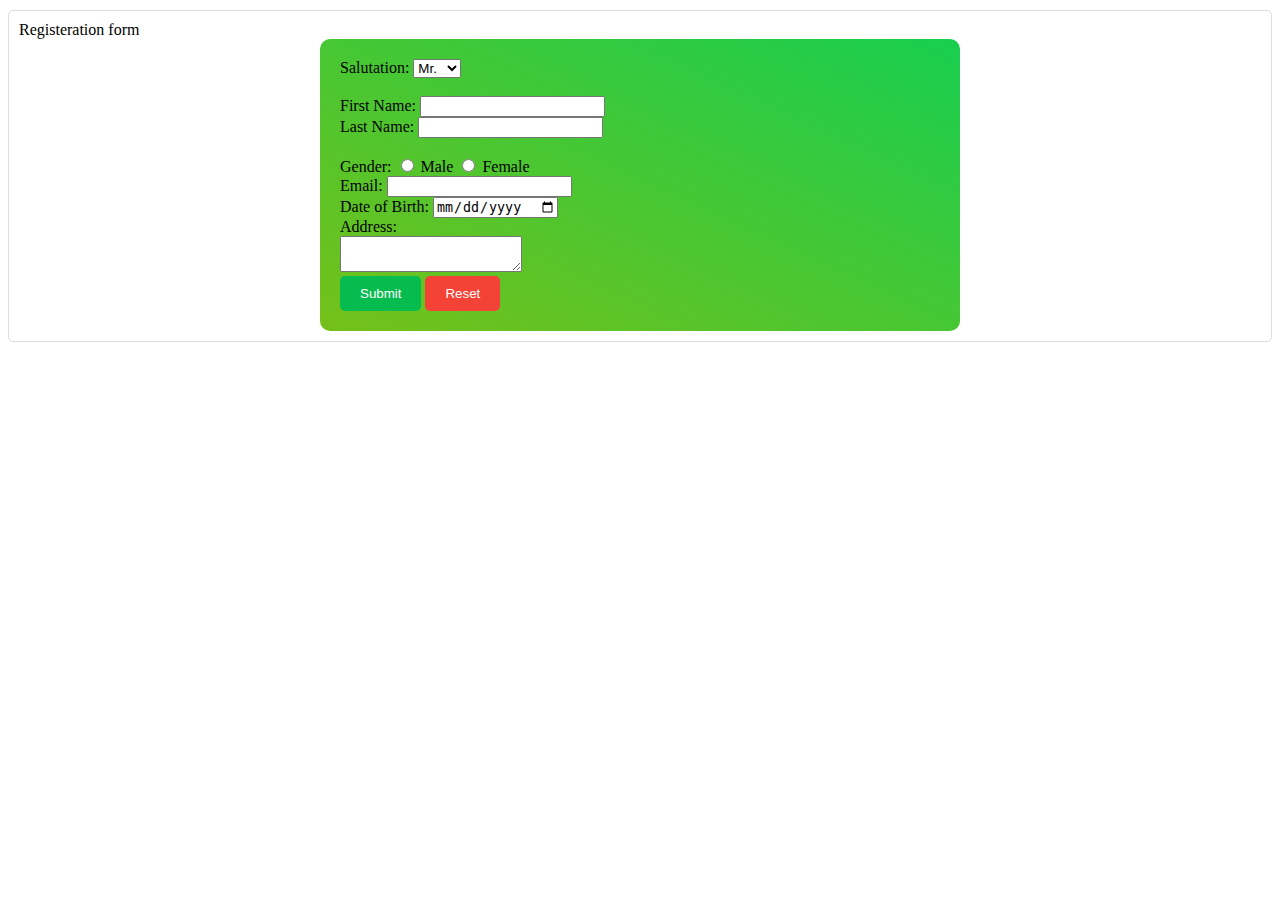
<file: form.html>
<!DOCTYPE html>
<html lang="en">
<head>
    <meta charset="UTF-8">
    <meta name="viewport" content="width=device-width, initial-scale=1.0">
    <title>Document</title>
    <link rel="stylesheet" href="sample.css">
</head>
<body>
    <div class = "container">
        <fieldset>
        <legent>Registeration form</legent>
        <form class ="form">
            <div><label for="salutation">Salutation:</label>
            <select id="salutation" name="salutation">
                <option value="Mr.">Mr.</option>
                <option value="Mrs.">Mrs.</option>
                <option value="Ms.">Ms.</option>
                <option value="Dr.">Dr.</option>
            </select>
            </div>
            <br>
            <div><label for="firstName">First Name:</label>
            <input type="text" id="firstName" name="firstName"><br>
            </div>
            <div>
            <label for="lastName">Last Name:</label>
            <input type="text" id="lastName" name="lastName">
            </div><br>
            <label for="gender">Gender:</label>
            <input type="radio" id="
                male" name="gender" value="male">
            <label for="male">Male</label>
            <input type="radio" id="female" name="gender" value="female">
            <label for="female">Female</label>
            <br>
            <label for="email">Email:</label>
            <input type="email" id="email" name="email">
            <br>
            <label for="dob">Date of Birth:</label>
            <input type="date" id="dob" name="dob">
            <br>
            <label for="address">Address:</label><br>
            <textarea id="address" name="address"></textarea>
            <br>
            <input type="submit" value="Submit">
            <input type="reset" value="Reset">
        </form>
    </div>  
    </feildset>
    </div>
</body>
</html>
</file>
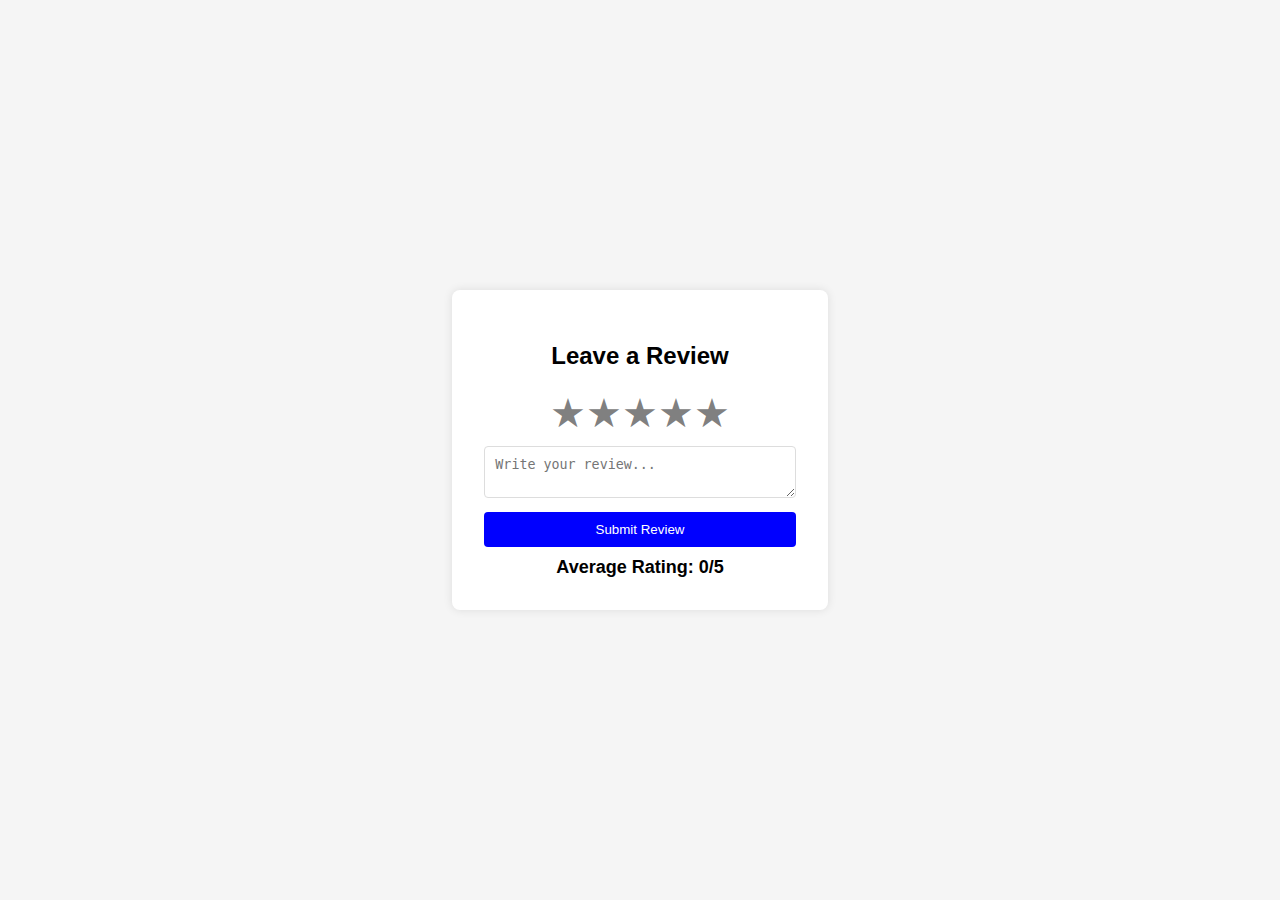
<file: rating.html>
<!DOCTYPE html>
<html lang="en">
<head>
    <meta charset="UTF-8">
    <meta name="viewport" content="width=device-width, initial-scale=1.0">
    <title>Star Rating Review</title>
    <style>
        body {
            font-family: Arial, sans-serif;
            display: flex;
            justify-content: center;
            align-items: center;
            height: 100vh;
            margin: 0;
            background-color: #f5f5f5;
        }
        .review-container {
            background: white;
            padding: 2rem;
            border-radius: 8px;
            box-shadow: 0 0 10px rgba(0,0,0,0.1);
            text-align: center;
            max-width: 400px;
        }
        .stars {
            display: flex;
            justify-content: center;
            cursor: pointer;
        }
        .star {
            font-size: 40px;
            color: gray;
            transition: color 0.3s ease, transform 0.2s ease;
        }
        .star:hover,
        .star.active {
            color: gold;
            transform: scale(1.2);
        }
        textarea {
            width: 100%;
            margin-top: 10px;
            padding: 10px;
            border: 1px solid #ddd;
            border-radius: 4px;
            box-sizing: border-box;
        }
        .btn {
            margin-top: 10px;
            padding: 10px;
            background: blue;
            color: white;
            border: none;
            cursor: pointer;
            width: 100%;
            border-radius: 4px;
        }
        .btn:hover {
            background: darkblue;
        }
        .average-rating {
            margin-top: 10px;
            font-size: 18px;
            font-weight: bold;
        }
    </style>
</head>
<body>

    <div class="review-container">
        <h2>Leave a Review</h2>
        <div class="stars" id="stars">
            <span class="star" data-value="1">&#9733;</span>
            <span class="star" data-value="2">&#9733;</span>
            <span class="star" data-value="3">&#9733;</span>
            <span class="star" data-value="4">&#9733;</span>
            <span class="star" data-value="5">&#9733;</span>
        </div>
        <textarea id="reviewText" placeholder="Write your review..."></textarea>
        <button class="btn" id="submitReview">Submit Review</button>
        <div class="average-rating" id="averageRating">Average Rating: 0/5</div>
    </div>

    <script>
        let selectedRating = 0; 
        let ratings = []; // Stores all ratings to calculate average

        document.querySelectorAll(".star").forEach(star => {
            star.addEventListener("click", function() {
                selectedRating = parseInt(this.getAttribute("data-value"));
                
                // Update star colors
                document.querySelectorAll(".star").forEach(s => {
                    s.classList.remove("active");
                });
                for (let i = 0; i < selectedRating; i++) {
                    document.querySelectorAll(".star")[i].classList.add("active");
                }

                // Update average rating display instantly
                updateAverageRating();
            });
        });

        document.getElementById("submitReview").addEventListener("click", function() {
            if (selectedRating === 0) {
                alert("Please select a rating before submitting.");
                return;
            }

            ratings.push(selectedRating); // Store the rating
            updateAverageRating(); // Recalculate the average rating

            alert("Review submitted!");
        });

        function updateAverageRating() {
            let avg = ratings.length ? (ratings.reduce((a, b) => a + b, 0) / ratings.length) : selectedRating;
            document.getElementById("averageRating").innerText = `Average Rating: ${avg.toFixed(1)}/5`;
        }
    </script>

</body>
</html>
</file>
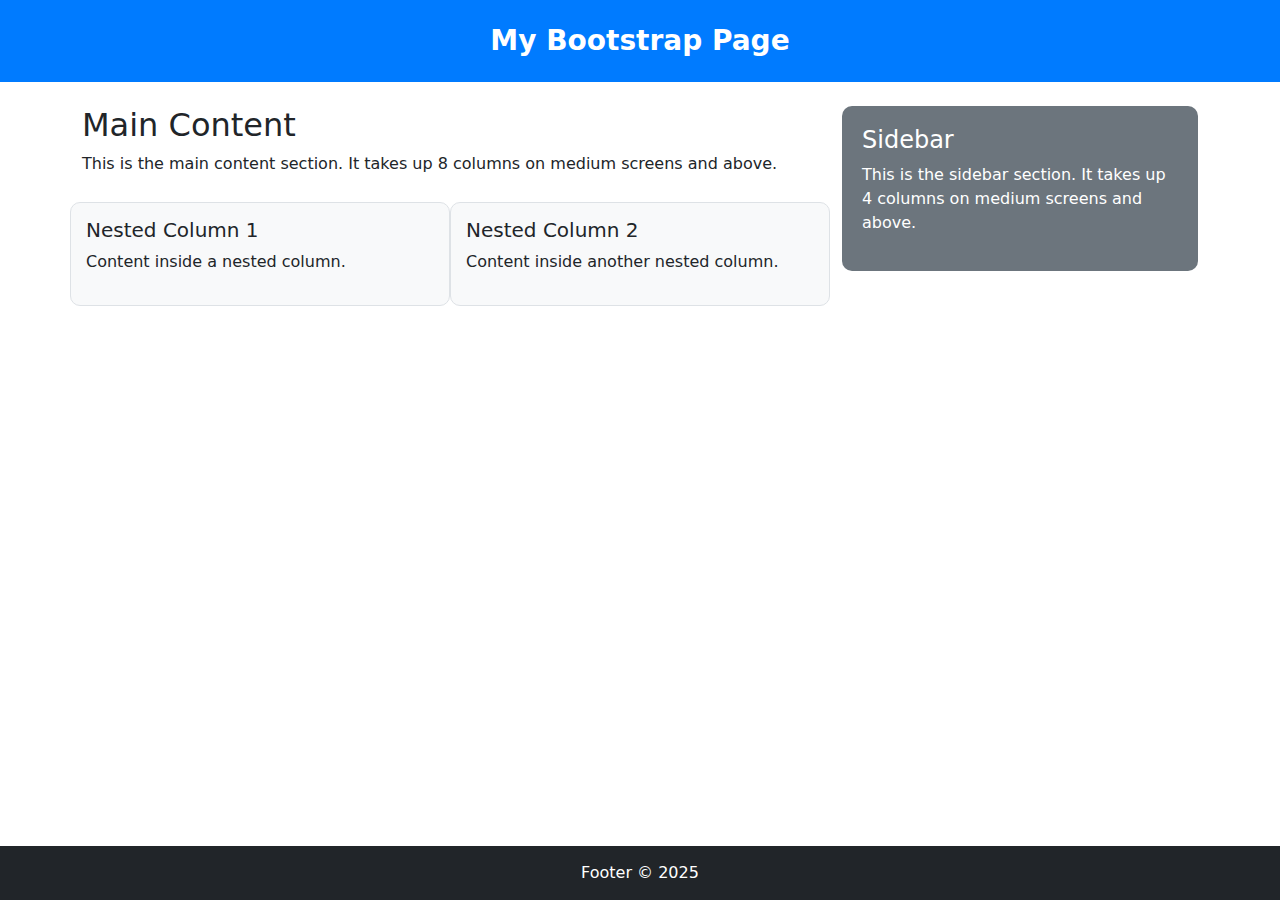
<file: sample.html>
<!DOCTYPE html>
<html lang="en">
<head>
    <meta charset="UTF-8">
    <meta name="viewport" content="width=device-width, initial-scale=1">
    <title>My Bootstrap Page</title>
    <link href="https://cdn.jsdelivr.net/npm/bootstrap@5.3.0/dist/css/bootstrap.min.css" rel="stylesheet">
    <style>
        .header {
            background-color: #007bff;
            color: white;
            padding: 20px;
            text-align: center;
            font-size: 28px;
            font-weight: bold;
        }
        .footer {
            background-color: #212529;
            color: white;
            position: fixed;
            bottom: 0;
            width: 100%;
            text-align: center;
            padding: 15px;
            margin-top: 30px;
            font-size: 16px;
        }
        .sidebar {
            background-color: #6c757d;
            color: white;
            padding: 20px;
            border-radius: 10px;
        }
        .nested {
            background-color: #f8f9fa;
            padding: 15px;
            margin-top: 10px;
            border-radius: 10px;
            border: 1px solid #dee2e6;
        }
        .nested :hover {
            background-color: #9ec6ee;
        }
    </style>
</head>
<body>

    <div class="header">
        My Bootstrap Page
    </div>

    <div class="container mt-4">
        <div class="row">
            <div class="col-md-8">
                <h2>Main Content</h2>
                <p>This is the main content section. It takes up 8 columns on medium screens and above.</p>                
                <div class="row">
                    <div class="col-md-6 nested">
                        <h5>Nested Column 1</h5>
                        <p>Content inside a nested column.</p>
                    </div>
                    <div class="col-md-6 nested">
                        <h5>Nested Column 2</h5>
                        <p>Content inside another nested column.</p>
                    </div>
                </div>
            </div>

            <div class="col-md-4">
                <div class="sidebar">
                    <h4>Sidebar</h4>
                    <p>This is the sidebar section. It takes up 4 columns on medium screens and above.</p>
                </div>
            </div>
        </div>
    </div>
    <div class="footer fixed-bottom">
        Footer © 2025
    </div>

    <script src="https://cdn.jsdelivr.net/npm/bootstrap@5.3.0/dist/js/bootstrap.bundle.min.js"></script>
</body>
</html>
</file>
<file: sample.css>
fieldset {
    border: 1px solid #ddd;
    border-radius: 5px;
    padding: 10px;
    margin: 10px 0;
    box-shadow: #3dce38;
    background : linear-gradient(to top right, rgb(117, 192, 25) rgb(24, 206, 79))
}
input label {
    display: block;
    margin: 10px 0;
}
form {
    margin-top: auto;
    width: 600px;
    margin: 0 auto;
    border-radius: 10px;
    padding: 20px;
    background : linear-gradient(to top right, rgb(117, 192, 25) rgb(24, 206, 79))
}
input[type="radio"] {
    display: inline;
}   
input[type="submit"]  {
    background-color: #07bc4f;
    color: white;
    padding: 10px 20px;
    border: none;
    border-radius: 5px;
    cursor: pointer;
}
input[type="submit"]:hover {
    background-color: #f44336;
}
input[type="reset"]{
    background-color: #f44336;
    color: white;
    padding: 10px 20px;
    border: none;
    border-radius: 5px;
    cursor: pointer;
}
input[type="reset"]:hover {
    background-color: #07bc4f;
}
form{
    
    background : linear-gradient(to top right, rgb(117, 192, 25), rgb(24, 206, 79));
}
</file>
